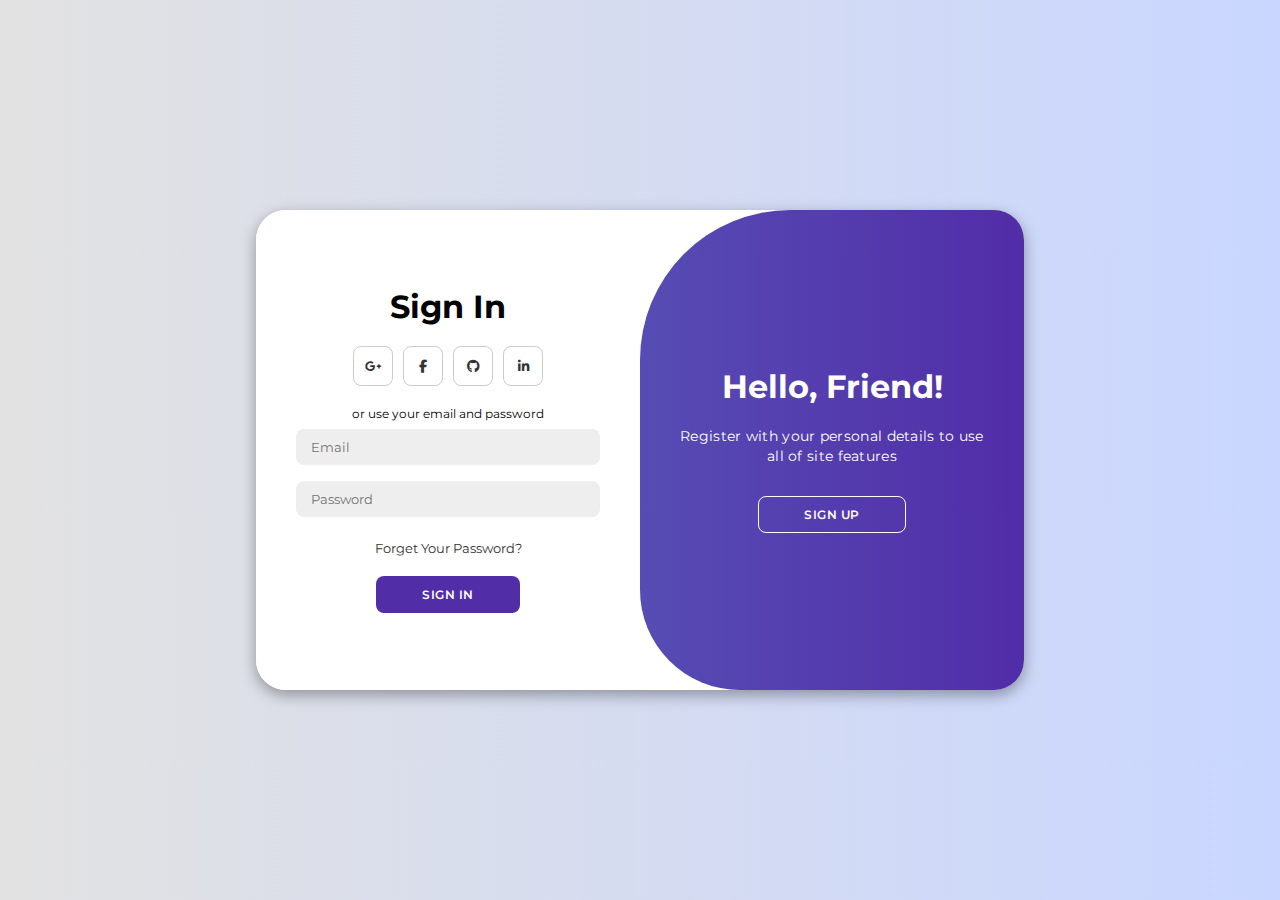
<file: LoginPage/index.html>
<!DOCTYPE html>
<html lang="en">

<head>
    <meta charset="UTF-8">
    <meta name="viewport" content="width=device-width, initial-scale=1.0">
    <link rel="stylesheet" href="https://cdnjs.cloudflare.com/ajax/libs/font-awesome/6.4.2/css/all.min.css">
    <link rel="stylesheet" href="style.css">
    <title>Modern Login Page</title>
</head>


<body>
    
    <div class="container" id="container">
        <div class="form=container sign-up">
            <form>
                <h1>Create Account</h1>
                <div class="social-icons">
                    <a href="#" class="icon"><i class="fa-brands fa-google-plus-g"></i></a>
                    <a href="#" class="icon"><i class="fa-brands fa-facebook-f"></i></a>
                    <a href="#" class="icon"><i class="fa-brands fa-github"></i></a>
                    <a href="#" class="icon"><i class="fa-brands fa-linkedin-in"></i></a>
                </div>
                <span>or use your email for regitration</span>
                <input type="text" placeholder="Name">
                <input type="email" placeholder="Email">
                <input type="password" placeholder="Password">
                <button>Sign Up</button>
            </form>


        </div>
        <div class="form-container sign-in">
            <form>
                <h1>Sign In</h1>
                <div class="social-icons">
                    <a href="#" class="icon"><i class="fa-brands fa-google-plus-g"></i></a>
                    <a href="#" class="icon"><i class="fa-brands fa-facebook-f"></i></a>
                    <a href="#" class="icon"><i class="fa-brands fa-github"></i></a>
                    <a href="#" class="icon"><i class="fa-brands fa-linkedin-in"></i></a>
                </div>
                <span>or use your email and password</span>
                <input type="email" placeholder="Email">
                <input type="password" placeholder="Password">
                <a href="#">Forget Your Password?</a>
                <button>Sign In</button>
            </form>
        </div>
        <div class="toggle-container">
            <div class="toggle">
                <div class="toggle-panel toggle-left">
                    <h1>Welcome Back!</h1>
                    <p>Enter your personal details to use all of site features</p>
                    <button class="hidden" id="login">Sign In</button>

                </div>
                <div class="toggle-panel toggle-right">
                    <h1>Hello, Friend!</h1>
                    <p>Register with your personal details to use all of site features</p>
                    <button class="hidden" id="register">Sign Up</button>
                </div>
            </div>
        </div>

    </div>

    <script src="script.js"></script>
    
</body>
</html>
</file>
<file: LoginPage/style.css>
@import url('https://fonts.googleapis.com/css2?family=Montserrat:wght@300;400;500;600;700&display=swap');

*{
    margin: 0;
    padding: 0;
    box-sizing: border-box;
    font-family: 'Montserrat', sans-serif;
}

body{
    background-color: #c9d6ff;
    background: linear-gradient(to right, #e2e2e2, #c9d6ff);
    display: flex;
    align-items: center;
    justify-content: center;
    flex-direction: column;
    height: 100vh;

}

.container{
    background-color: #fff;
    border-radius: 30px;
    box-shadow: 0 5px 15px rgba(0, 0, 0, 0.35);
    position: relative;
    overflow: hidden;
    width: 768px;
    max-width: 100%;
    min-height:480px;

}

.container p{
    font-size: 14px;
    line-height: 20px;
    letter-spacing: 0.3px;
    margin: 20px 0;

}

.container span{
    font-size: 12px;
}

.container a{
    color: #333;
    font-size: 13px;
    text-decoration: none;
    margin: 15px 0 10px;
}
.container button{
    background-color: #512da8;
    color: #fff;
    font-size: 12px;
    padding: 10px 45px;
    border: 1px solid transparent;
    border-radius: 8px;
    font-weight: 600;
    letter-spacing: 0.5px;
    text-transform: uppercase;
    margin-top: 10px;
    cursor: pointer;
}

.container button.hidden{
    background-color: transparent;
    border-color:#fff;
}

.container form{
    background-color:#fff;
    display: flex;
    align-items: center;
    justify-content: center;
    flex-direction: column;
    padding: 0 40px;
    height: 100%;
}

.container input{
    background-color: #eee;
    border: none;
    margin: 8px 0;
    padding: 10px 15px;
    font-size: 13px;
    border-radius: 8px;
    width: 100%;
    outline: none;
}

.form-container{
    position: absolute;
    top: 0;
    height: 100%;
    transition: all 0.6s ease-in-out;
}

.sign-in{
    left: 0;
    width: 50%;
    z-index: 2;

}

.container.active .sign-in{
    transform: translateX(100%);
}

.sign-up{
    left: 0;
    width: 50%;
    opacity: 0;
    z-index: 1;
}

.container.active .sign-up{
    transform: translateX(100%);
    opacity: 1;
    z-index: 5;
    animation: move 0.6s;
}

@keyframes move{
    0%, 49.99%{
        opacity: 0;
        z-index: 1;
    }
    50%, 100%{
        opacity: 1;
        z-index: 5;
    }
}

.social-icons{
    margin: 20px 0;
}

.social-icons a{
    border: 1px solid #ccc;
    border-radius: 20%;
    display: inline-flex;
    justify-content: center;
    align-items: center;
    margin: 0 3px;
    width: 40px;
    height: 40px;
}

.toggle-container{
    position: absolute;
    top: 0;
    left: 50%;
    width: 50%;
    height: 100%;
    overflow: hidden;
    transition: all 0.6s ease-in-out;
    border-radius: 150px 0 0 100px;
    z-index: 1000;
}

.container.active .toggle-container{
    transform: translateX(-100%);
    border-radius: 0 150px 100px 0;
}

.toggle{
    background-color: #512da8;
    height: 100%;
    background: linear-gradient(to right, #5c6bc0,#512da8);
    color: #fff;
    position: relative;
    left: -100%;
    height: 100%;
    width: 200%;
    transform: translateX(0);
    transition: all 0.6s ease-in-out;
}

.container.active .toggle{
    transform: translateX(50%);
}

.toggle-panel{
    position: absolute;
    width: 50%;
    height: 100%;
    display: flex;
    align-items: center;
    justify-content: center;
    flex-direction: column;
    padding: 0 30px;
    text-align: center;
    top: 0;
    transform: translateX(0);
    transition: all 0.6s ease-in-out;

}

.toggle-left{
    transform: translateX(-200%);
}

.container.active .toggle-left{
    transform: translateX(0);
}

.toggle-right{
    right: 0;
    transform: translateX(0);
}

.container.active .toggle-right{
    transform: translateX(200%);
}
</file>
